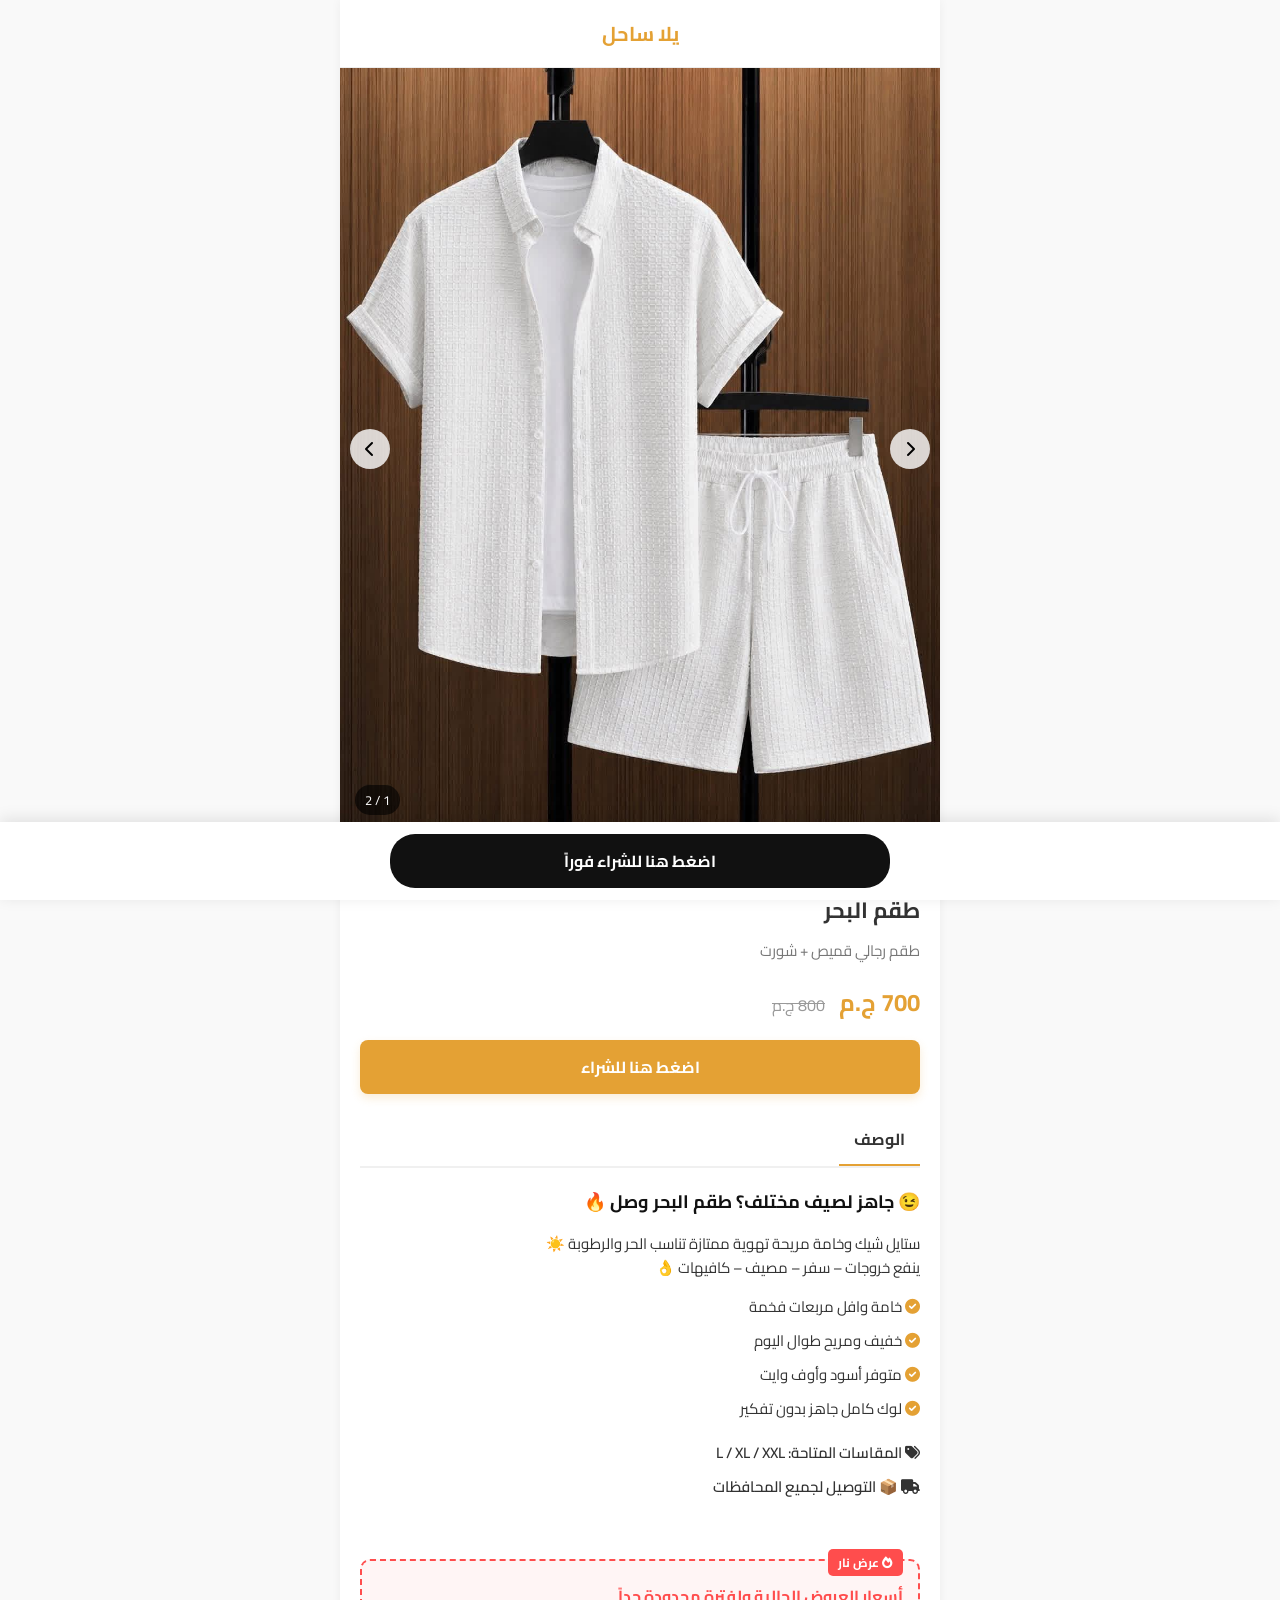
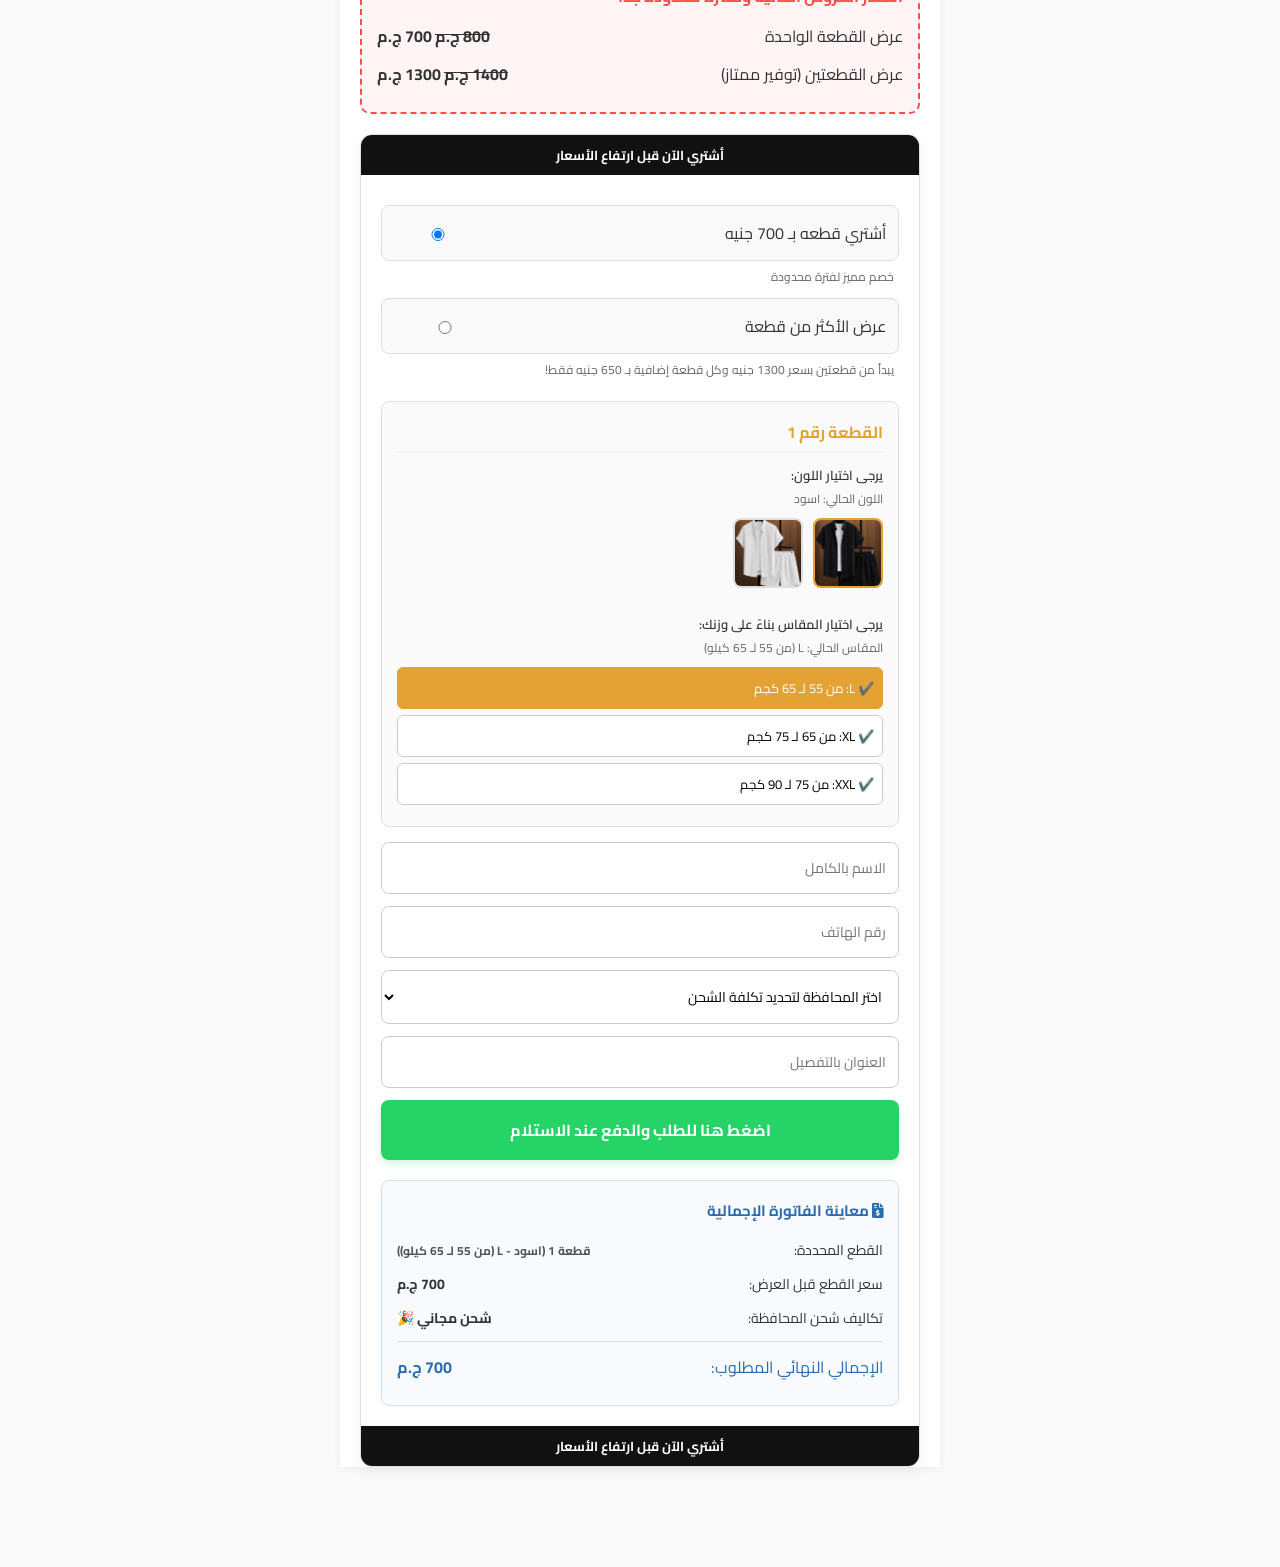
<file: index.html>
<!DOCTYPE html>
<html lang="ar" dir="rtl">
<head>
    <meta charset="UTF-8">
    <meta name="viewport" content="width=device-width, initial-scale=1.0">
    <title>طقم البحر  - يلا ساحل </title>
    <link rel="stylesheet" href="https://cdnjs.cloudflare.com/ajax/libs/font-awesome/6.0.0/css/all.min.css">
    <link rel="stylesheet" href="style.css">
        <!-- Meta Pixel Code -->
<script>
!function(f,b,e,v,n,t,s)
{if(f.fbq)return;n=f.fbq=function(){n.callMethod?
n.callMethod.apply(n,arguments):n.queue.push(arguments)};
if(!f._fbq)f._fbq=n;n.push=n;n.loaded=!0;n.version='2.0';
n.queue=[];t=b.createElement(e);t.async=!0;
t.src=v;s=b.getElementsByTagName(e)[0];
s.parentNode.insertBefore(t,s)}(window, document,'script',
'https://connect.facebook.net/en_US/fbevents.js');
fbq('init', '1408992471107794');
fbq('track', 'PageView');
</script>
<noscript><img height="1" width="1" style="display:none"
src="https://www.facebook.com/tr?id=1408992471107794&ev=PageView&noscript=1"
/></noscript>
<!-- End Meta Pixel Code -->
</head>
<body>

<div class="container">
    <header>
        <div class="logo">يلا ساحل </div>
    </header>

    <div class="slider-container" id="main-slider">
        <button class="slider-btn prev" onclick="moveSlide(-1)"><i class="fas fa-chevron-right"></i></button>
        <div class="slides" id="slide-row">
            <div class="slide"><img src="2.jpg" alt="طقم أوف وايت"></div>
            <div class="slide"><img src="1.jpg" alt="طقم أسود"></div>
        </div>
        <button class="slider-btn next" onclick="moveSlide(1)"><i class="fas fa-chevron-left"></i></button>
        <div class="slider-counter" id="slide-num">2 / 1</div>
    </div>

    <div class="product-details">
        <div class="category-tag">ملابس رجالي هاف</div>
        <div class="product-title">طقم البحر </div>
        <div class="product-subtitle">طقم رجالي قميص + شورت</div>
        <div class="price-row">
            <span class="current-price">700 ج.م</span>
            <span class="old-price">800 ج.م</span>
        </div>
        <div class="cta-trigger-btn" onclick="scrollToCheckout()">اضغط هنا للشراء</div>
    </div>

    <div class="tab-header">
        <div class="tab-title">الوصف</div>
    </div>
    <div class="description-content">
        <p style="font-size: 18px; font-weight: bold; margin-bottom: 15px; color: #111;">😉 جاهز لصيف مختلف؟ طقم البحر وصل 🔥</p>
        <p style="margin-bottom: 15px;">ستايل شيك وخامة مريحة تهوية ممتازة تناسب الحر والرطوبة ☀️<br>ينفع خروجات – سفر – مصيف – كافيهات 👌</p>
        <ul style="list-style: none; margin-bottom: 20px;">
            <li style="margin-bottom: 10px;"><i class="fas fa-check-circle" style="color: #e4a134;"></i> خامة وافل مربعات فخمة</li>
            <li style="margin-bottom: 10px;"><i class="fas fa-check-circle" style="color: #e4a134;"></i> خفيف ومريح طوال اليوم</li>
            <li style="margin-bottom: 10px;"><i class="fas fa-check-circle" style="color: #e4a134;"></i> متوفر أسود وأوف وايت</li>
            <li style="margin-bottom: 10px;"><i class="fas fa-check-circle" style="color: #e4a134;"></i> لوك كامل جاهز بدون تفكير</li>
        </ul>
        <p style="font-weight: 600; margin-bottom: 10px;"><i class="fas fa-tags"></i> المقاسات المتاحة: L / XL / XXL</p>
        <p style="font-weight: 600; margin-bottom: 20px;"><i class="fas fa-truck"></i> 📦 التوصيل لجميع المحافظات</p>
    </div>

    <div class="discount-fire-box">
        <div class="fire-badge"><i class="fas fa-fire"></i> عرض نار</div>
        <div class="fire-box-title">أسعار العروض الحالية ولفترة محدودة جداً</div>
        <div class="deal-row">
            <span class="deal-name">عرض القطعة الواحدة</span>
            <span class="deal-price"><del>800 ج.م</del> 700 ج.م</span>
        </div>
        <div class="deal-row">
            <span class="deal-name">عرض القطعتين (توفير ممتاز)</span>
            <span class="deal-price"><del>1400 ج.م</del> 1300 ج.م</span>
        </div>
    </div>

    <div class="checkout-card" id="checkout-section">
        <div class="card-badge top">أشتري الآن قبل ارتفاع الأسعار</div>

        <div class="checkout-layout-grid">
            <div class="checkout-main-column">
                <div class="offer-selection-wrapper">
                    <div class="offer-option-row" onclick="setOfferType('single')">
                        <div class="offer-option-label">أشتري قطعه بـ 700 جنيه</div>
                        <input type="radio" class="offer-radio" name="offer-type" id="radio-single" checked>
                    </div>
                    <div class="offer-subtext">خصم مميز لفترة محدودة</div>

                    <div class="offer-option-row" onclick="setOfferType('multi')">
                        <div class="offer-option-label">عرض الأكثر من قطعة</div>
                        <input type="radio" class="offer-radio" name="offer-type" id="radio-multi">
                    </div>
                    <div class="offer-subtext">يبدأ من قطعتين بسعر 1300 جنيه وكل قطعة إضافية بـ 650 جنيه فقط!</div>
                </div>

                <div class="counter-section" id="counter-box" style="display: none;">
                    <div class="counter-label">حدد عدد القطع المطلوبة:</div>
                    <div class="counter-controls">
                        <button type="button" class="counter-btn" onclick="changeQuantity(-1)">-</button>
                        <div class="counter-value" id="qty-val">2</div>
                        <button type="button" class="counter-btn" onclick="changeQuantity(1)">+</button>
                    </div>
                </div>

                <div id="dynamic-slots-container"></div>

                <form class="checkout-form" id="orderForm" onsubmit="handleFormSubmit(event)">
                    <input type="text" id="client-name" placeholder="الاسم بالكامل" required>
                    <input type="text" id="client-phone" placeholder="رقم الهاتف" required>
                    
                    <select id="client-governorate" onchange="calculateTotal()" required>
                        <option value="" disabled selected>اختر المحافظة لتحديد تكلفة الشحن</option>
                        <option value="القاهرة">القاهرة</option>
                        <option value="الجيزة">الجيزة</option>
                        <option value="الإسكندرية">الإسكندرية</option>
                        <option value="القليوبية">القليوبية</option>
                        <option value="الدقهلية">الدقهلية</option>
                        <option value="الشرقية">الشرقية</option>
                        <option value="المنوفية">المنوفية</option>
                        <option value="الغربية">الغربية</option>
                        <option value="دمياط">دمياط</option>
                        <option value="البحيرة">البحيرة</option>
                        <option value="كفر الشيخ">كفر الشيخ</option>
                        <option value="بورسعيد">بورسعيد</option>
                        <option value="الإسماعيلية">الإسماعيلية</option>
                        <option value="السويس">السويس</option>
                        <option value="الفيوم">الفيوم</option>
                        <option value="بني سويف">بني سويف</option>
                    </select>

                    <input type="text" id="client-address" placeholder="العنوان بالتفصيل" required>

                    <input type="hidden" id="final-order-summary" name="order_summary">
                    <input type="hidden" id="final-total-price" name="total_price" value="730">
                    
                    <button type="submit" class="submit-order-btn">اضغط هنا للطلب والدفع عند الاستلام</button>
                </</form>
            </div>

            <div class="checkout-sidebar-column">
                <div class="invoice-preview-card" id="invoice-preview-section">
                    <div class="invoice-preview-header"><i class="fas fa-file-invoice-dollar"></i> معاينة الفاتورة الإجمالية</div>
                    <div class="invoice-preview-body">
                        <div class="invoice-detail-item">
                            <span>القطع المحددة:</span>
                            <span id="invoice-items-list" class="invoice-items-text-list">جاري التحديد...</span>
                        </div>
                        <div class="invoice-detail-item">
                            <span>سعر القطع قبل العرض:</span>
                            <span id="invoice-subtotal-price">0 ج.م</span>
                        </div>
                        <div class="invoice-detail-item" id="invoice-discount-row" style="display: none; color: red;">
                            <span>المبلغ الموفر مع العرض:</span>
                            <span id="invoice-discount-value">-0 ج.م</span>
                        </div>
                        <div class="invoice-detail-item">
                            <span>تكاليف شحن المحافظة:</span>
                            <span id="invoice-shipping-price">حدد المحافظة</span>
                        </div>
                        <hr class="invoice-divider">
                        <div class="invoice-detail-item total-item">
                            <span>الإجمالي النهائي المطلوب:</span>
                            <span id="invoice-final-total">0 ج.م</span>
                        </div>
                    </div>
                </div>
            </div>
        </div>

        <div class="card-badge bottom">أشتري الآن قبل ارتفاع الأسعار</div>
    </div>
</div>

<div class="sticky-bottom-bar">
    <button class="sticky-btn" onclick="scrollToCheckout()">اضغط هنا للشراء فوراً</button>
</div>

<script src="script.js"></script>
</body>
</html>
</file>
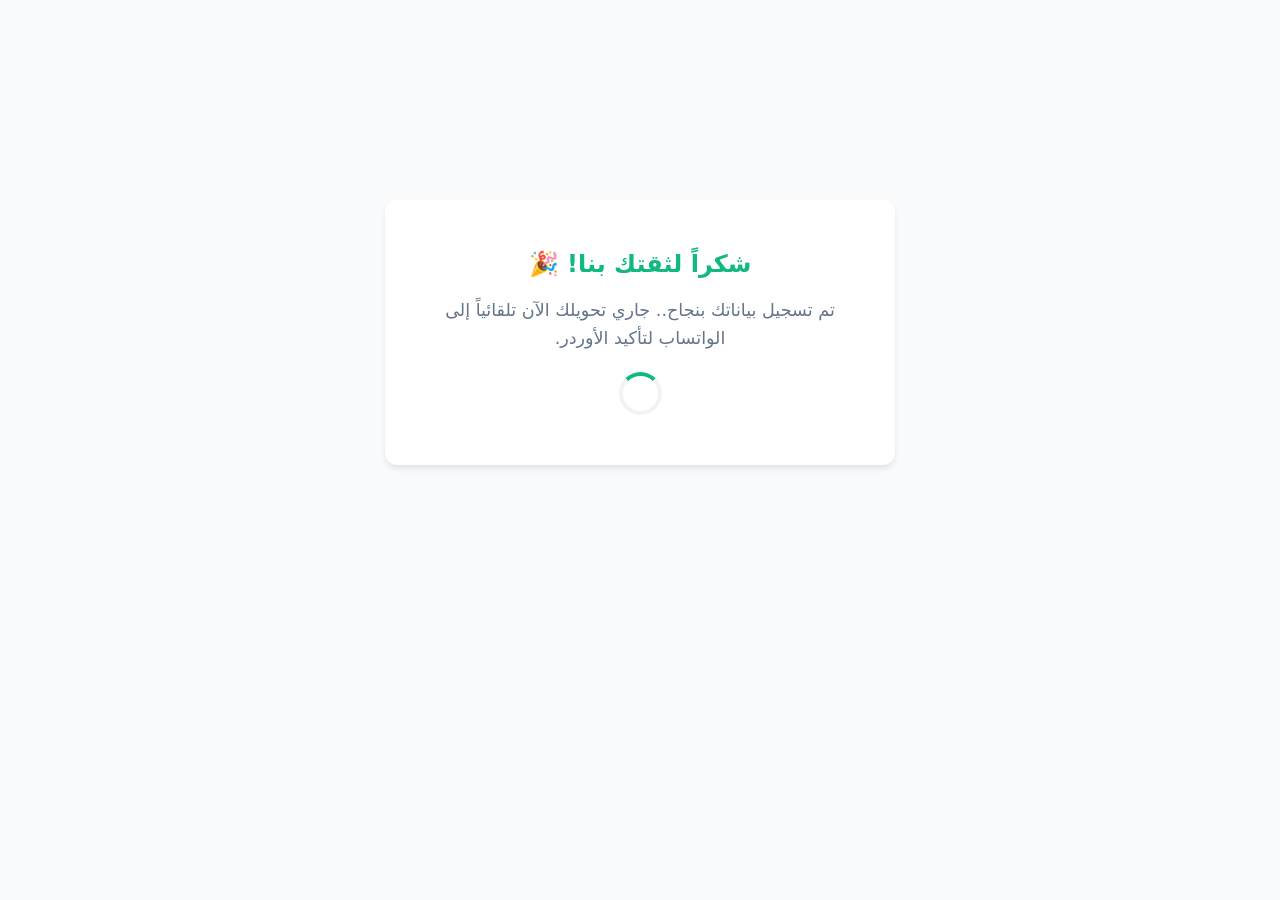
<file: purchase.html>
<!DOCTYPE html>
<html lang="ar" dir="rtl">
<head>
    <meta charset="UTF-8">
    <meta name="viewport" content="width=device-width, initial-scale=1.0">
    <title>جاري تأكيد طلبك...</title>
    
    <script>
      // قراءة البرامترز من الرابط فوق
      const urlParams = new URLSearchParams(window.location.search);
      const pixelId = urlParams.get('pixel'); 
      const whatsappUrl = urlParams.get('next');

      // الكود هيشتغل ويتبع الشراء فقط لو العميل حاطط رقم بيكسل حقيقي في رابط حملته
      if (pixelId && pixelId !== 'null' && pixelId.trim() !== '') {
          !function(f,b,e,v,n,t,s)
          {if(f.fbq)return;n=f.fbq=function(){n.callMethod?
          n.callMethod.apply(n,arguments):n.queue.push(arguments)};
          if(!f._fbq)f._fbq=n;n.push=n;n.loaded=!0;n.version='2.0';
          n.queue=[];t=b.createElement(e);t.async=!0;
          t.src=v;s=b.getElementsByTagName(e)[0];
          s.parentNode.insertBefore(t,s)}(window, document,'script',
          'https://connect.facebook.net/en_US/fbevents.js');
          
          fbq('init', pixelId); 
          fbq('track', 'Purchase'); 
      }
    </script>
</head>
<body style="background-color: #f8fafc; font-family: system-ui, sans-serif; text-align: center; padding-top: 15%;">

    <div style="background: white; max-width: 450px; margin: 0 auto; padding: 30px; border-radius: 12px; box-shadow: 0 4px 6px -1px rgba(0,0,0,0.1);">
        <h2 style="color: #10b981; margin-bottom: 10px;">شكراً لثقتك بنا! 🎉</h2>
        <p style="color: #64748b; font-size: 1.1rem; line-height: 1.6;">تم تسجيل بياناتك بنجاح.. جاري تحويلك الآن تلقائياً إلى الواتساب لتأكيد الأوردر.</p>
        <div style="border: 4px solid #f3f3f3; border-top: 4px solid #10b981; border-radius: 50%; width: 35px; height: 35px; animation: spin 1s linear infinite; margin: 20px auto;"></div>
    </div>

    <style>
        @keyframes spin { 0% { transform: rotate(0deg); } 100% { transform: rotate(360deg); } }
    </style>

    <script>
        window.onload = function() {
            if (whatsappUrl) {
                // تأخير ثانية لضمان إرسال بيانات البيكسل أولاً ثم التحويل
                setTimeout(() => {
                    window.location.href = whatsappUrl;
                }, 1000); 
            }
        };
    </script>
</body>
</html>
</file>
<file: style.css>
/* إعدادات الخطوط والألوان العامة */
@import url('https://fonts.googleapis.com/css2?family=Cairo:wght@300;400;600;700&display=swap');

* {
    box-sizing: border-box;
    margin: 0;
    padding: 0;
    font-family: 'Cairo', sans-serif;
}

body {
    background-color: #f9f9f9;
    color: #333;
    padding-bottom: 80px; /* مساحة لعدم تغطية الشريط السفلي للمحتوى */
}

.container {
    max-width: 600px;
    margin: 0 auto;
    background: #ffffff;
    min-height: 100vh;
    box-shadow: 0 0 10px rgba(0,0,0,0.05);
}

/* الهيدر */
header {
    background: #ffffff;
    padding: 15px;
    text-align: center;
    border-bottom: 1px solid #eee;
}
.logo {
    font-size: 20px;
    font-weight: 700;
    color: #e4a134;
}

/* السلايدر الاحترافي */
.slider-container {
    position: relative;
    width: 100%;
    overflow: hidden;
    background: #f0f0f0;
}
.slides {
    display: table;
    width: 200%;
    transition: transform 0.4s ease-in-out;
}
.slide {
    display: table-cell;
    width: 50%;
    vertical-align: middle;
}
.slide img {
    width: 100%;
    display: block;
}
.slider-btn {
    position: absolute;
    top: 50%;
    transform: translateY(-50%);
    background: rgba(255, 255, 255, 0.8);
    border: none;
    width: 40px;
    height: 40px;
    border-radius: 50%;
    cursor: pointer;
    z-index: 10;
    font-size: 16px;
}
.slider-btn.prev { right: 10px; }
.slider-btn.next { left: 10px; }
.slider-counter {
    position: absolute;
    bottom: 15px;
    left: 15px;
    background: rgba(0,0,0,0.6);
    color: #fff;
    padding: 3px 10px;
    border-radius: 15px;
    font-size: 13px;
    direction: ltr;
}

/* تفاصيل المنتج */
.product-details {
    padding: 20px;
}
.category-tag {
    display: inline-block;
    background: #f0f0f0;
    padding: 3px 10px;
    border-radius: 5px;
    font-size: 12px;
    color: #666;
    margin-bottom: 8px;
}
.product-title {
    font-size: 22px;
    font-weight: 700;
    margin-bottom: 5px;
}
.product-subtitle {
    font-size: 15px;
    color: #777;
    margin-bottom: 15px;
}
.price-row {
    margin-bottom: 15px;
}
.current-price {
    font-size: 24px;
    font-weight: 700;
    color: #e4a134;
    margin-left: 10px;
}
.old-price {
    font-size: 16px;
    color: #999;
    text-decoration: line-through;
}
.cta-trigger-btn {
    background: #e4a134;
    color: #fff;
    text-align: center;
    padding: 12px;
    border-radius: 8px;
    font-weight: 700;
    cursor: pointer;
    margin-top: 10px;
    box-shadow: 0 4px 10px rgba(228, 161, 52, 0.2);
}

/* الوصف */
.tab-header {
    border-bottom: 2px solid #f0f0f0;
    margin: 0 20px;
}
.tab-title {
    display: inline-block;
    padding: 10px 15px;
    border-bottom: 2px solid #e4a134;
    font-weight: 700;
}
.description-content {
    padding: 20px;
    font-size: 15px;
    line-height: 1.6;
}

/* صندوق العروض النار */
.discount-fire-box {
    margin: 20px;
    border: 2px dashed #ff4d4d;
    background: #fff5f5;
    border-radius: 10px;
    padding: 15px;
    position: relative;
}
.fire-badge {
    position: absolute;
    top: -12px;
    right: 15px;
    background: #ff4d4d;
    color: #fff;
    padding: 2px 10px;
    border-radius: 5px;
    font-size: 12px;
    font-weight: bold;
}
.fire-box-title {
    font-weight: 700;
    margin-top: 5px;
    margin-bottom: 10px;
    color: #ff4d4d;
}
.deal-row {
    display: table;
    width: 100%;
    margin-bottom: 8px;
}
.deal-name, .deal-price {
    display: table-cell;
}
.deal-price {
    text-align: left;
    font-weight: 700;
}

/* كارت الدفع والشراء */
.checkout-card {
    margin: 20px;
    background: #fff;
    border: 1px solid #e0e0e0;
    border-radius: 12px;
    overflow: hidden;
    box-shadow: 0 4px 15px rgba(0,0,0,0.05);
}
.card-badge {
    background: #111;
    color: #fff;
    text-align: center;
    padding: 8px;
    font-size: 13px;
    font-weight: bold;
}
.checkout-layout-grid {
    padding: 20px;
}

/* خيارات العروض داخل الكارت */
.offer-selection-wrapper {
    margin-bottom: 20px;
}
.offer-option-row {
    display: table;
    width: 100%;
    background: #f9f9f9;
    padding: 12px;
    border-radius: 8px;
    border: 1px solid #ddd;
    cursor: pointer;
    margin-top: 10px;
}
.offer-option-label, .offer-radio {
    display: table-cell;
    vertical-align: middle;
}
.offer-radio {
    text-align: left;
    width: 20px;
}
.offer-subtext {
    font-size: 12px;
    color: #666;
    margin-top: 4px;
    padding-right: 5px;
}

/* العداد للقطع الإضافية */
.counter-section {
    display: table;
    width: 100%;
    background: #f0f0f0;
    padding: 10px;
    border-radius: 8px;
    margin-bottom: 20px;
}
.counter-label, .counter-controls {
    display: table-cell;
    vertical-align: middle;
}
.counter-controls {
    text-align: left;
}
.counter-btn {
    width: 30px;
    height: 30px;
    background: #fff;
    border: 1px solid #ccc;
    border-radius: 5px;
    cursor: pointer;
    font-weight: bold;
}
.counter-value {
    display: inline-block;
    width: 30px;
    text-align: center;
    font-weight: bold;
}

/* الـ Slots الديناميكية للقطع المحددة */
.dynamic-slot {
    border: 1px solid #e0e0e0;
    border-radius: 8px;
    padding: 15px;
    margin-bottom: 15px;
    background: #fafafa;
}
.slot-title {
    font-weight: 700;
    border-bottom: 1px solid #eee;
    padding-bottom: 5px;
    margin-bottom: 10px;
    color: #e4a134;
}
.selection-instruction {
    font-size: 13px;
    font-weight: 600;
    margin-top: 10px;
}
.current-info-text {
    font-size: 12px;
    color: #666;
    margin-bottom: 8px;
}

/* شبكة اختيار الصور الملونة */
.image-selector-grid {
    display: table;
    width: 100%;
    margin-bottom: 15px;
}
.color-img-option {
    display: inline-block;
    width: 70px;
    height: 70px;
    border: 2px solid #ddd;
    border-radius: 8px;
    overflow: hidden;
    cursor: pointer;
    margin-left: 10px;
}
.color-img-option img {
    width: 100%;
    height: 100%;
    object-fit: cover;
}
.color-img-option.active {
    border-color: #e4a134;
}

/* أزرار المقاسات الحبة الكبسولة */
.size-buttons-container {
    margin-top: 5px;
}
.size-pill-btn {
    display: block;
    width: 100%;
    background: #fff;
    border: 1px solid #ccc;
    padding: 8px;
    margin-bottom: 6px;
    border-radius: 6px;
    cursor: pointer;
    font-size: 13px;
    text-align: right;
}
.size-pill-btn.active {
    background: #e4a134;
    color: #fff;
    border-color: #e4a134;
}

/* حقول استمارة الطلب */
.checkout-form input, .checkout-form select {
    width: 100%;
    padding: 12px;
    margin-bottom: 12px;
    border: 1px solid #ccc;
    border-radius: 8px;
    font-size: 14px;
    background: #fff;
}
.submit-order-btn {
    width: 100%;
    background: #25d366; /* لون أخضر جذاب لطلب فوري */
    color: #fff;
    border: none;
    padding: 15px;
    border-radius: 8px;
    font-size: 16px;
    font-weight: 700;
    cursor: pointer;
    box-shadow: 0 4px 10px rgba(37, 211, 102, 0.2);
}

/* معاينة الفاتورة السايد بار الحرة */
.invoice-preview-card {
    background: #f8fafd;
    border: 1px solid #d0e0f5;
    border-radius: 8px;
    padding: 15px;
    margin-top: 20px;
}
.invoice-preview-header {
    font-weight: 700;
    color: #2b6cb0;
    margin-bottom: 12px;
    font-size: 15px;
}
.invoice-detail-item {
    display: table;
    width: 100%;
    font-size: 14px;
    margin-bottom: 8px;
}
.invoice-detail-item span {
    display: table-cell;
}
.invoice-detail-item span:last-child {
    text-align: left;
    font-weight: bold;
}
.invoice-items-text-list {
    font-size: 12px;
    color: #555;
    line-height: 1.5;
}
.invoice-divider {
    border: 0;
    border-top: 1px solid #d0e0f5;
    margin: 10px 0;
}
.total-item {
    font-size: 16px;
    color: #2b6cb0;
}

/* الشريط السفلي الثابت المقيد بدقة لتفادي المشكلة */
.sticky-bottom-bar {
    position: fixed;
    bottom: 0;
    left: 0;
    width: 100%;
    background-color: #ffffff;
    padding: 12px 20px;
    box-shadow: 0 -3px 15px rgba(0,0,0,0.1);
    z-index: 9999;
    height: auto; /* مهم جداً لعدم الارتفاع الحاد */
}
.sticky-btn {
    display: block;
    width: 100%;
    max-width: 500px;
    margin: 0 auto;
    padding: 12px;
    background-color: #111111;
    color: #ffffff;
    border: none;
    border-radius: 25px;
    font-size: 16px;
    font-weight: 700;
    cursor: pointer;
    text-align: center;
}
</file>
